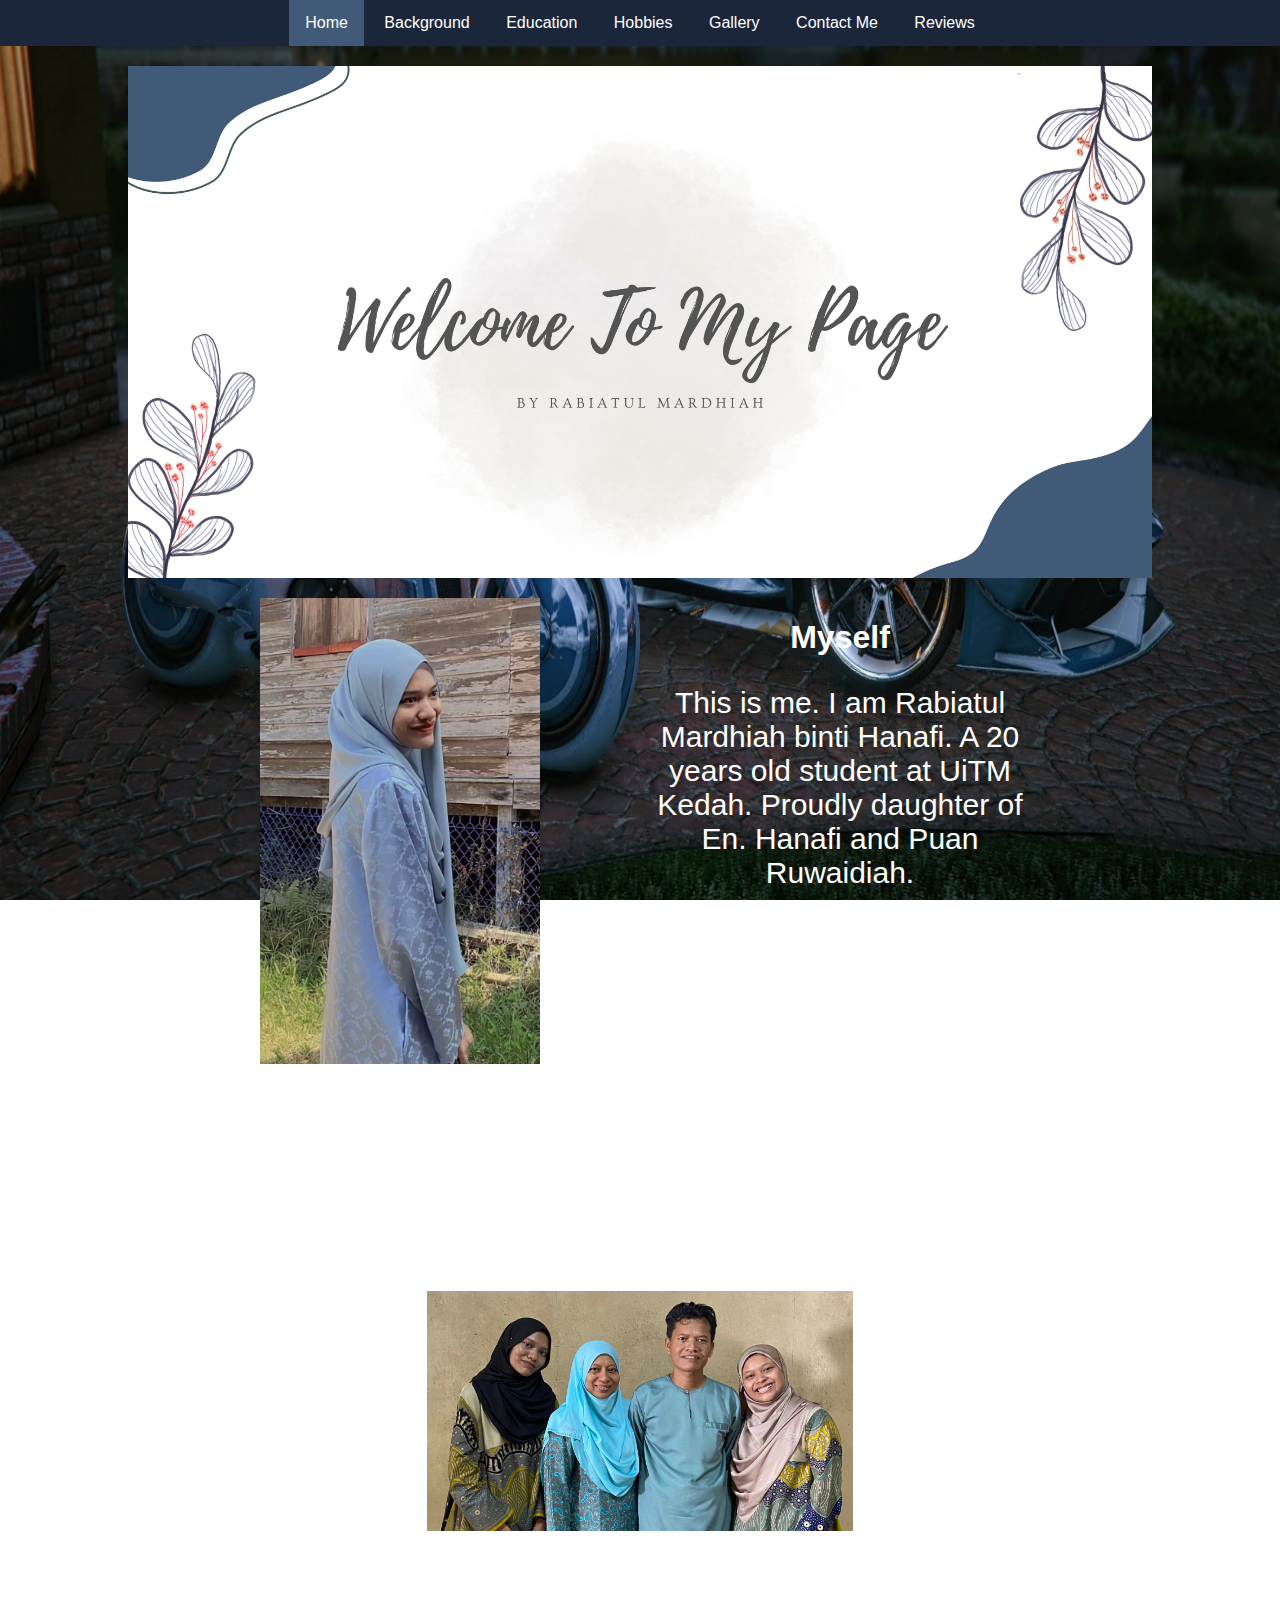
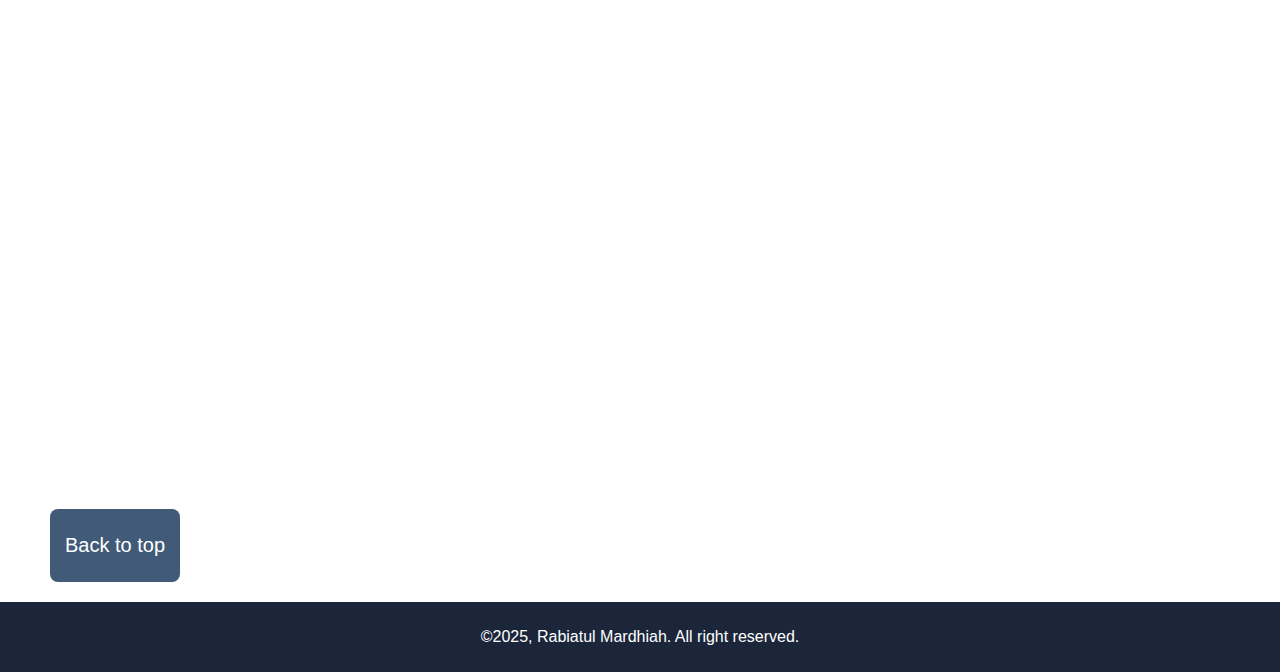
<file: index.html>
<!DOCTYPE html>
<html lang="en">
<head>
    <meta charset="UTF-8">
    <meta name="viewport" content="width=device-width, initial-scale=1.0">
    <title>Home | Rabiatul's Site</title>
  <link rel="stylesheet" href="style.css"> 
</head>

<body>

<!--Navigation bar-->
<a name="top"><nav></a>
	<ul>
		<li><a class="active" href="index.html">Home</a></li>
		<li><a href="background.html">Background</a></li>
		<li><a href="education.html">Education</a></li>
		<li><a href="hobbies.html">Hobbies</a></li>
		<li><a href="gallery.html">Gallery</a></li>
		<li><a href="contact.html">Contact Me</a></li>
		<li><a href="review.html">Reviews</a></li>
	</ul>
</nav>


<!--Banner section with div tags-->
<div class="banner1">
       <img src="images/banner1.jpg">
</div>

<!--Content-->
<div class="home">
<div class="row">
	<div class="column middle">
	<img src="images/me1.jpg">
	</div>

	<div class="column side">
	<h1 style="text-align: center">Myself</h1>
	<p style="font-size: 30px; text-align:center">This is me. I am Rabiatul Mardhiah binti Hanafi. A 20 years old student at UiTM Kedah. Proudly daughter of En. Hanafi and Puan Ruwaidiah.</p>
	</div>
</div>
</div>

<div class="family">
	<img src="images/fam1.jpg">
	<h2 style="text-decoration: underline; text-align: center;">This is my family</h2>
	<p style="text-align: justify;">A lovely family of four (4). My strength, my supporter, my reason to keep going no matter what. Appraise to them for keep giving me unlimited support especially my mother, never give up on praying for me in every situation. My father, always give me life advice for me to always keep positive everyday, and my sister who loves to cook for me hehe. ;b. I love them so much.</p>
</div>



<div class="button">
<p><a href="#top">Back to top</a></p>
</div>



<!--Footer-->
<div class="footer">
	<p>&copy2025, Rabiatul Mardhiah. All right reserved.
	</p>
</div>

</body>
</html>
</file>
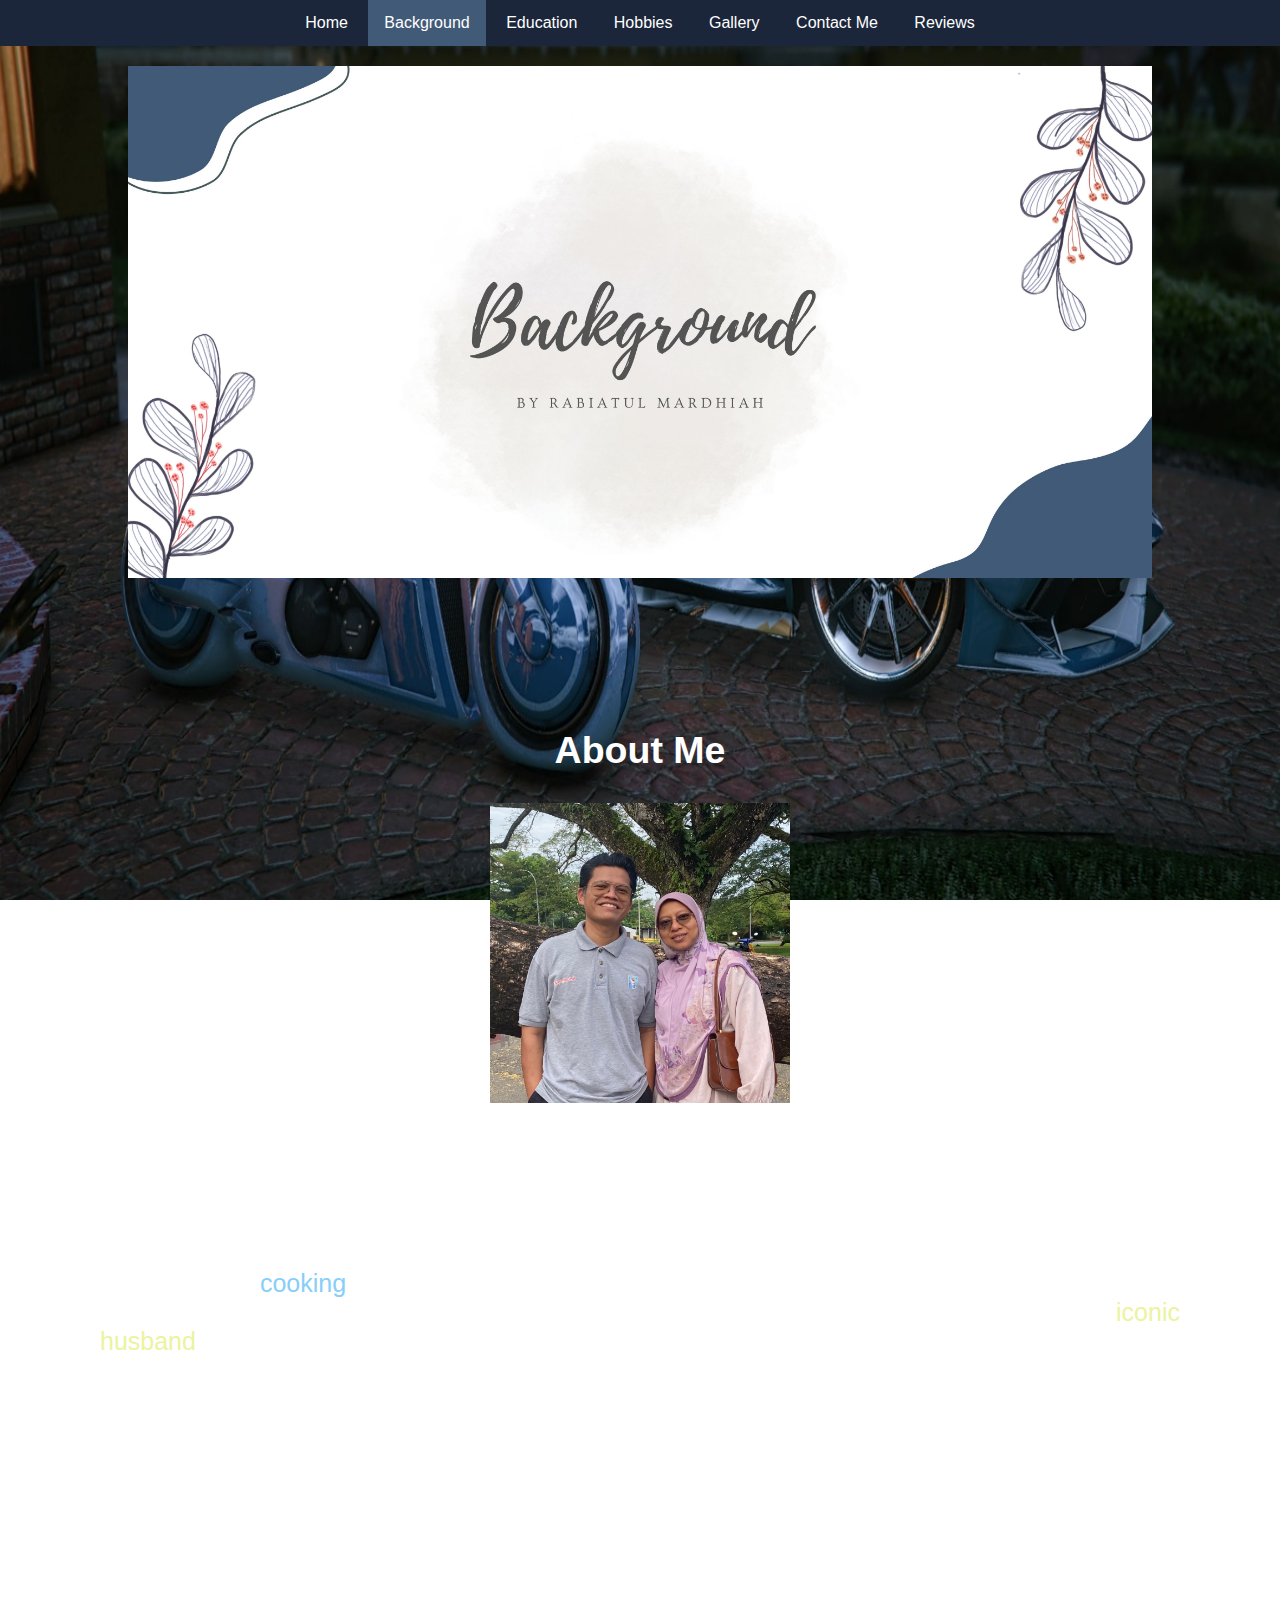
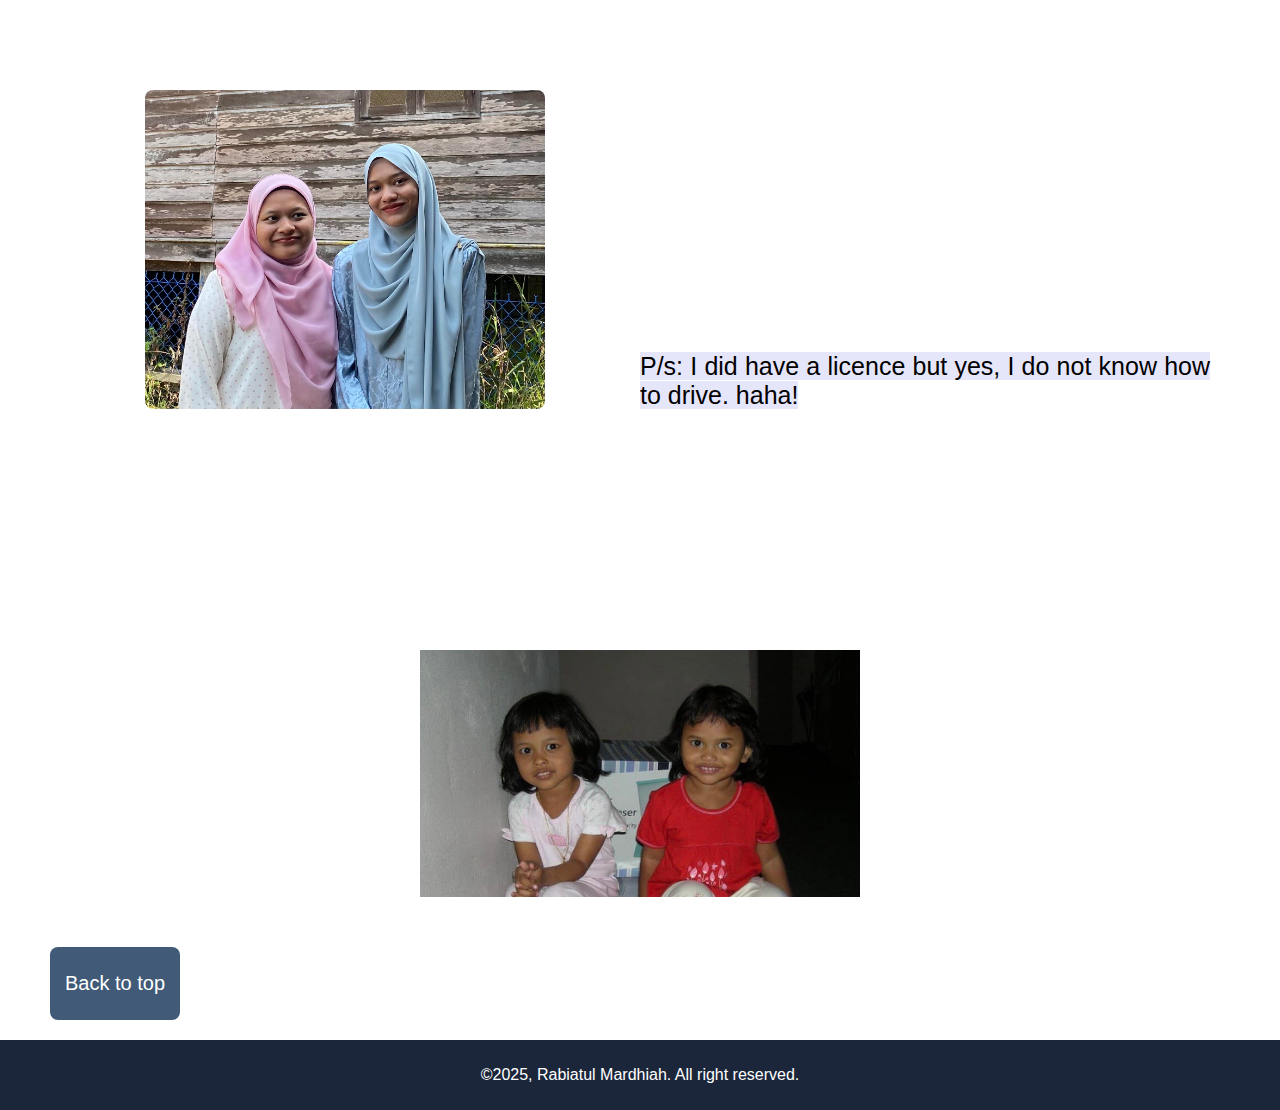
<file: background.html>
<!DOCTYPE html>
<html lang="en">
<head>
    <meta charset="UTF-8">
    <meta name="viewport" content="width=device-width, initial-scale=1.0">
    <title>Background | Rabiatul's Site</title>
  <link rel="stylesheet" href="style.css"> 
</head>

<body>

<!--Navigation bar-->
<a name="top"><nav></a>
	<ul>
		<li><a href="index.html">Home</a></li>
		<li><a class="active" href="background.html">Background</a></li>
		<li><a href="education.html">Education</a></li>
		<li><a href="hobbies.html">Hobbies</a></li>
		<li><a href="gallery.html">Gallery</a></li>
		<li><a href="contact.html">Contact Me</a></li>
		<li><a href="review.html">Reviews</a></li>
	</ul>
</nav>


<!--Banner section with div tags-->
<div class="banner1">
       <img src="images/banner2.jpg">
</div>


<!--Content-->
<div class="intro">
<h2 style="text-align: center">About Me</h2>
	<img src="images/fam2.jpg">
	<p>I was born in 22nd June 2005. I live in Kuala Terengganu since I was born. But we had gone through some movings way before and now it's been 17 years in Terengganu. I am half Terengganu and half Johor.</p>
	<p>My lovely mummy is from Terengganu. She was a good mother ever since i was a kid. She is really good in <span style="color:#87CEFA">cooking</span> and educating me and my sister from we were still child by age until now. My daddy, is from Johor. But he speaks terengganu better than me. He is just such as<span style="color: #ecf39e"> iconic husband </span>ever. He can do everything except for one thing, cooking.</p>
	<p>My parents are both lectures in Universiti Malaysia Terengganu. In same field, same faculty, except for different subject. They teach maths.</p>

</div>

<div class="intro2">
<h2 style="text-align: center;">My Sister</h2>
	<section>
	<nav>
		<img src="images/sis1.jpg">
	</nav>
	<article>
		<p>This is my big sister, Sufiatulatifah binti Hanafi. She is now study in UiTM Dungun, Bachelor science in food service management. She is a good sister indeed. She always has the idea for me to be annoyed to her. But she is a great human being ever. She also always accompanied me everywhere I want to go. Never let me go by myself. As in I do not now how to drive.</p>
<p><span id="highlight" style="background-color:#e6e6fa; color: black;">P/s: I did have a licence but yes, I do not know how to drive. haha!</span></p>
	</article>
	</section>
</div>

<div class="intro3">
	<img src="images/sis2.jpg">
</div>

<div class="button">
<p><a href="#top">Back to top</a></p>
</div>

<!--footer-->
<div class="footer">
	<p>&copy2025, Rabiatul Mardhiah. All right reserved.
	</p>
</div>

</body>
</html>
</file>
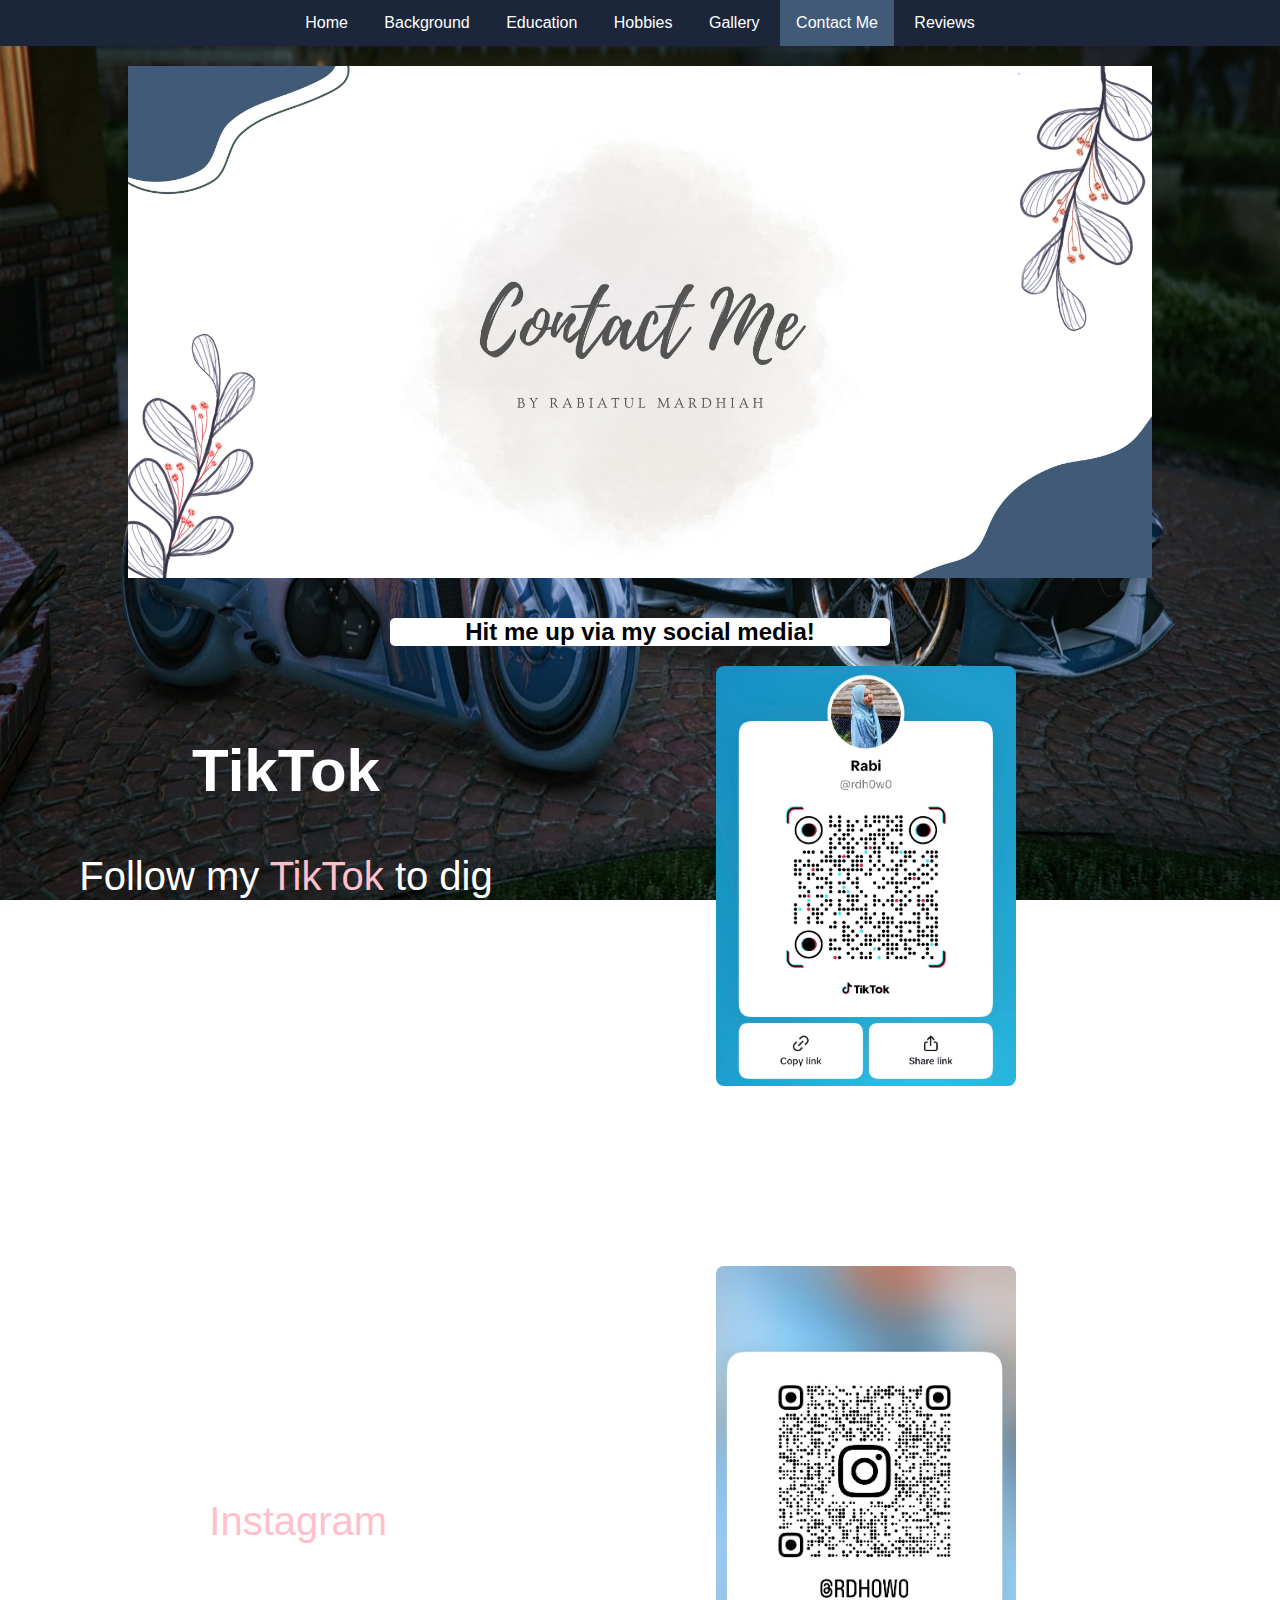
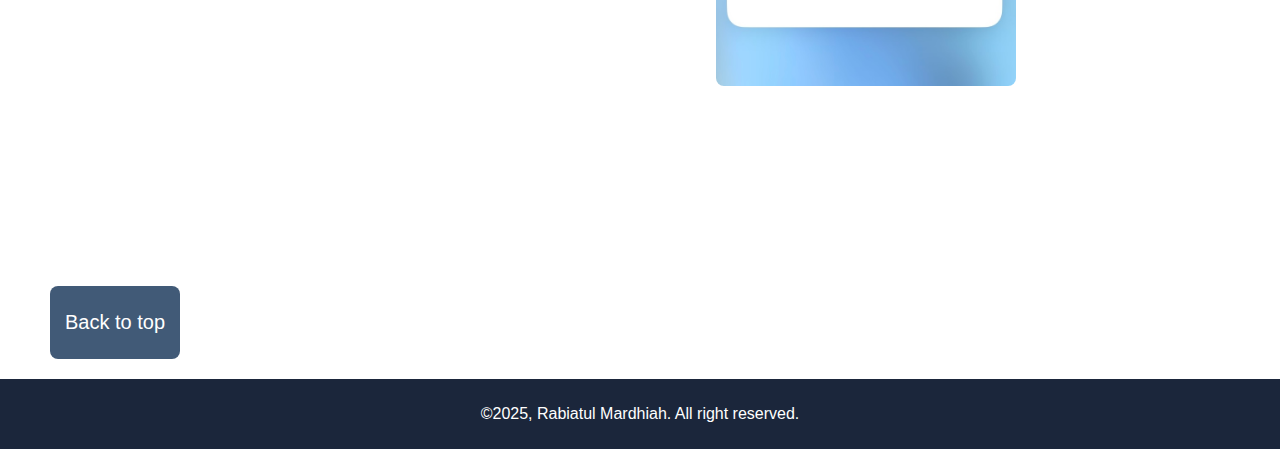
<file: contact.html>
<!DOCTYPE html>
<html lang="en">
<head>
    <meta charset="UTF-8">
    <meta name="viewport" content="width=device-width, initial-scale=1.0">
    <title>Contact Me | Rabiatul's Site</title>
  <link rel="stylesheet" href="style.css"> 
</head>

<body>

<!--Navigation bar-->
<a name="top"><nav></a>
	<ul>
		<li><a href="index.html">Home</a></li>
		<li><a href="background.html">Background</a></li>
		<li><a href="education.html">Education</a></li>
		<li><a href="hobbies.html">Hobbies</a></li>
		<li><a href="gallery.html">Gallery</a></li>
		<li><a class="active" href="contact.html">Contact Me</a></li>
		<li><a href="review.html">Reviews</a></li>
	</ul>
</nav>


<!--Banner section with div tags-->
<div class="banner1">
       <img src="images/banner5.jpg">
</div>


<!--Content for contact-->
<div class="contact">
	<h2>Hit me up via my social media!</h2>
</div>


<div class="tt">
<section>
	<nav>
	<h2>TikTok</h2>
	<p>Follow my <a href="https://www.tiktok.com/@rdhw._?_t=ZS-8x738CzLIVL&_r=1" target="_blank">TikTok</a> to dig deeper about my life.</p>
	</nav>
	<article>
		<img src="images/tt.jpg">
	</article>
</section>
</div>

<div class="ig">
<section>
	<nav>
	<h2>Instagram</h2>
	<p>Also feel free to hit me on my <a href="https://www.instagram.com/invites/contact/?igsh=dz5w3sv70bck&utm_content=2lxx5vt" target="_blank">Instagram</a> also!</p>
	</nav>
	<article>
		<img src="images/igqr.jpg">
	</article>
</section>
</div>

<div class="button">
<p><a href="#top">Back to top</a></p>
</div>


<!--footer-->
<div class="footer">
	<p>&copy2025, Rabiatul Mardhiah. All right reserved.
	</p>
</div>

</body>
</html>
</file>
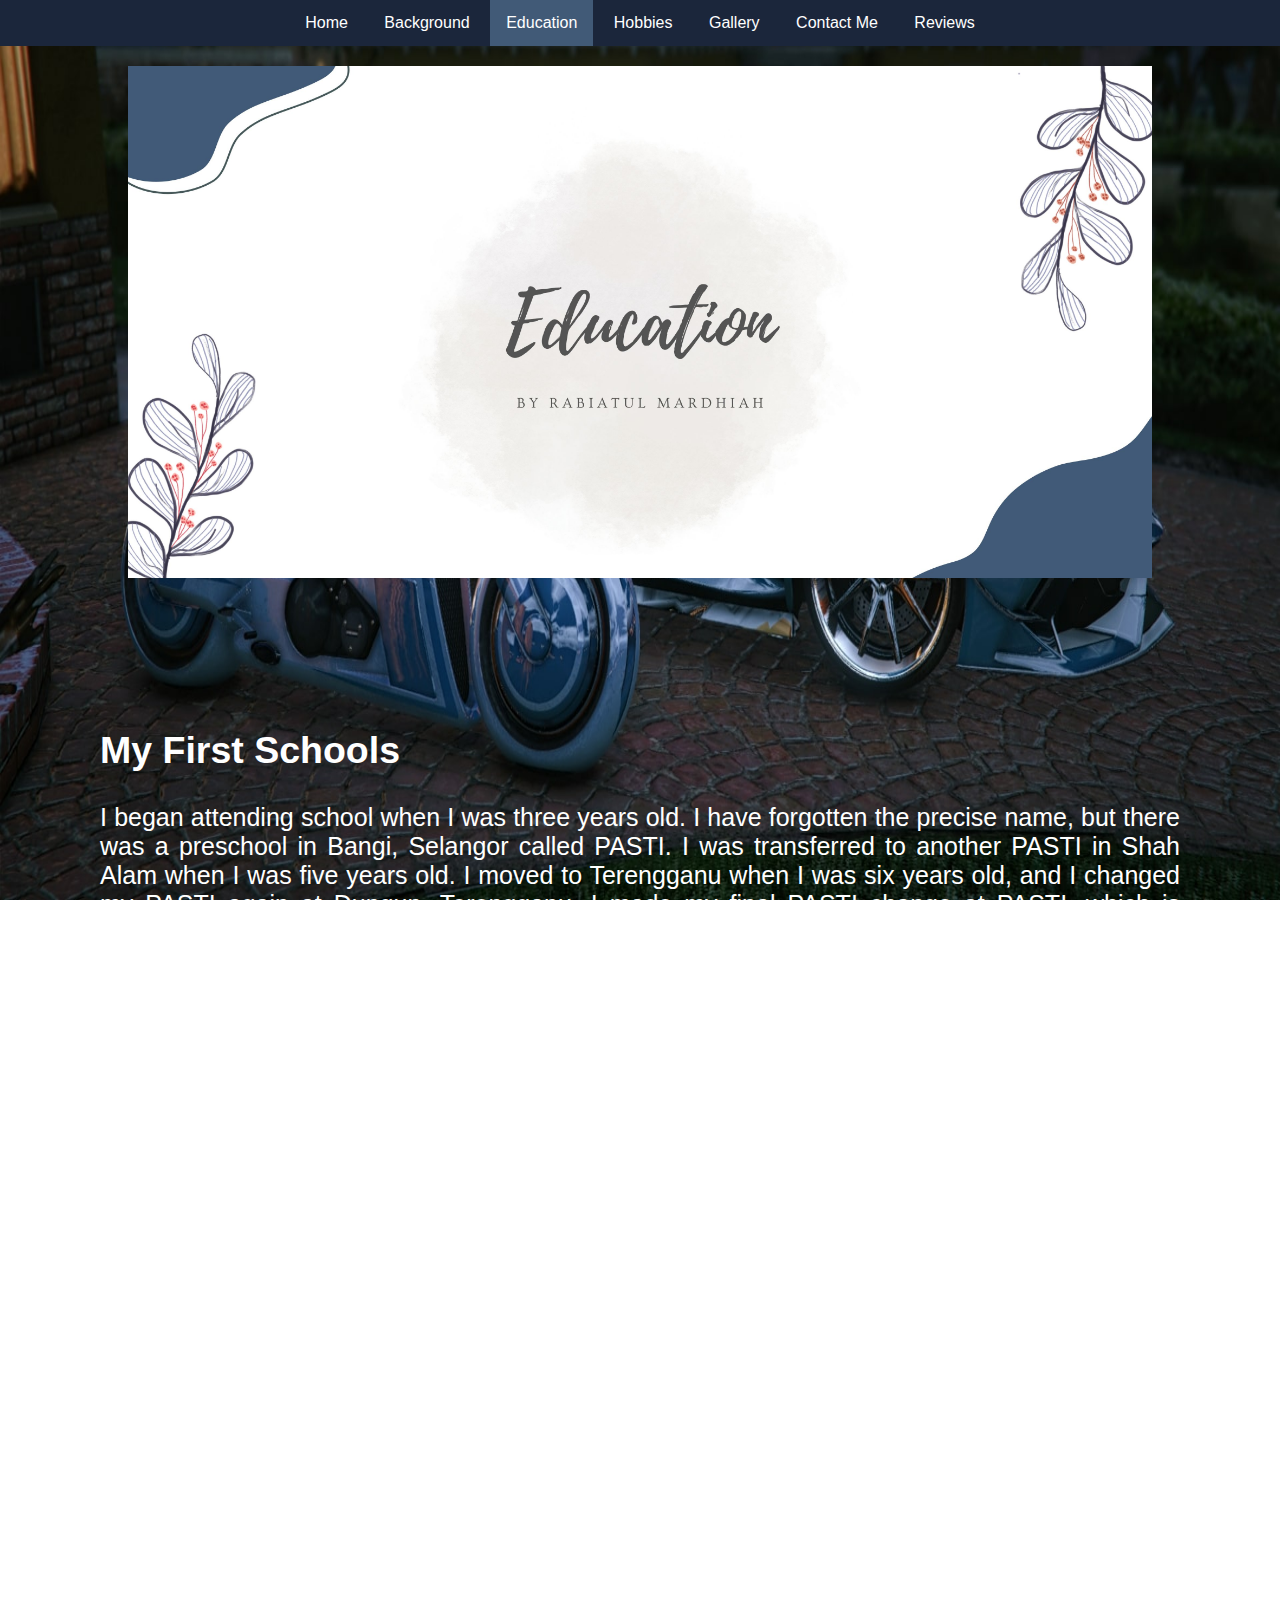
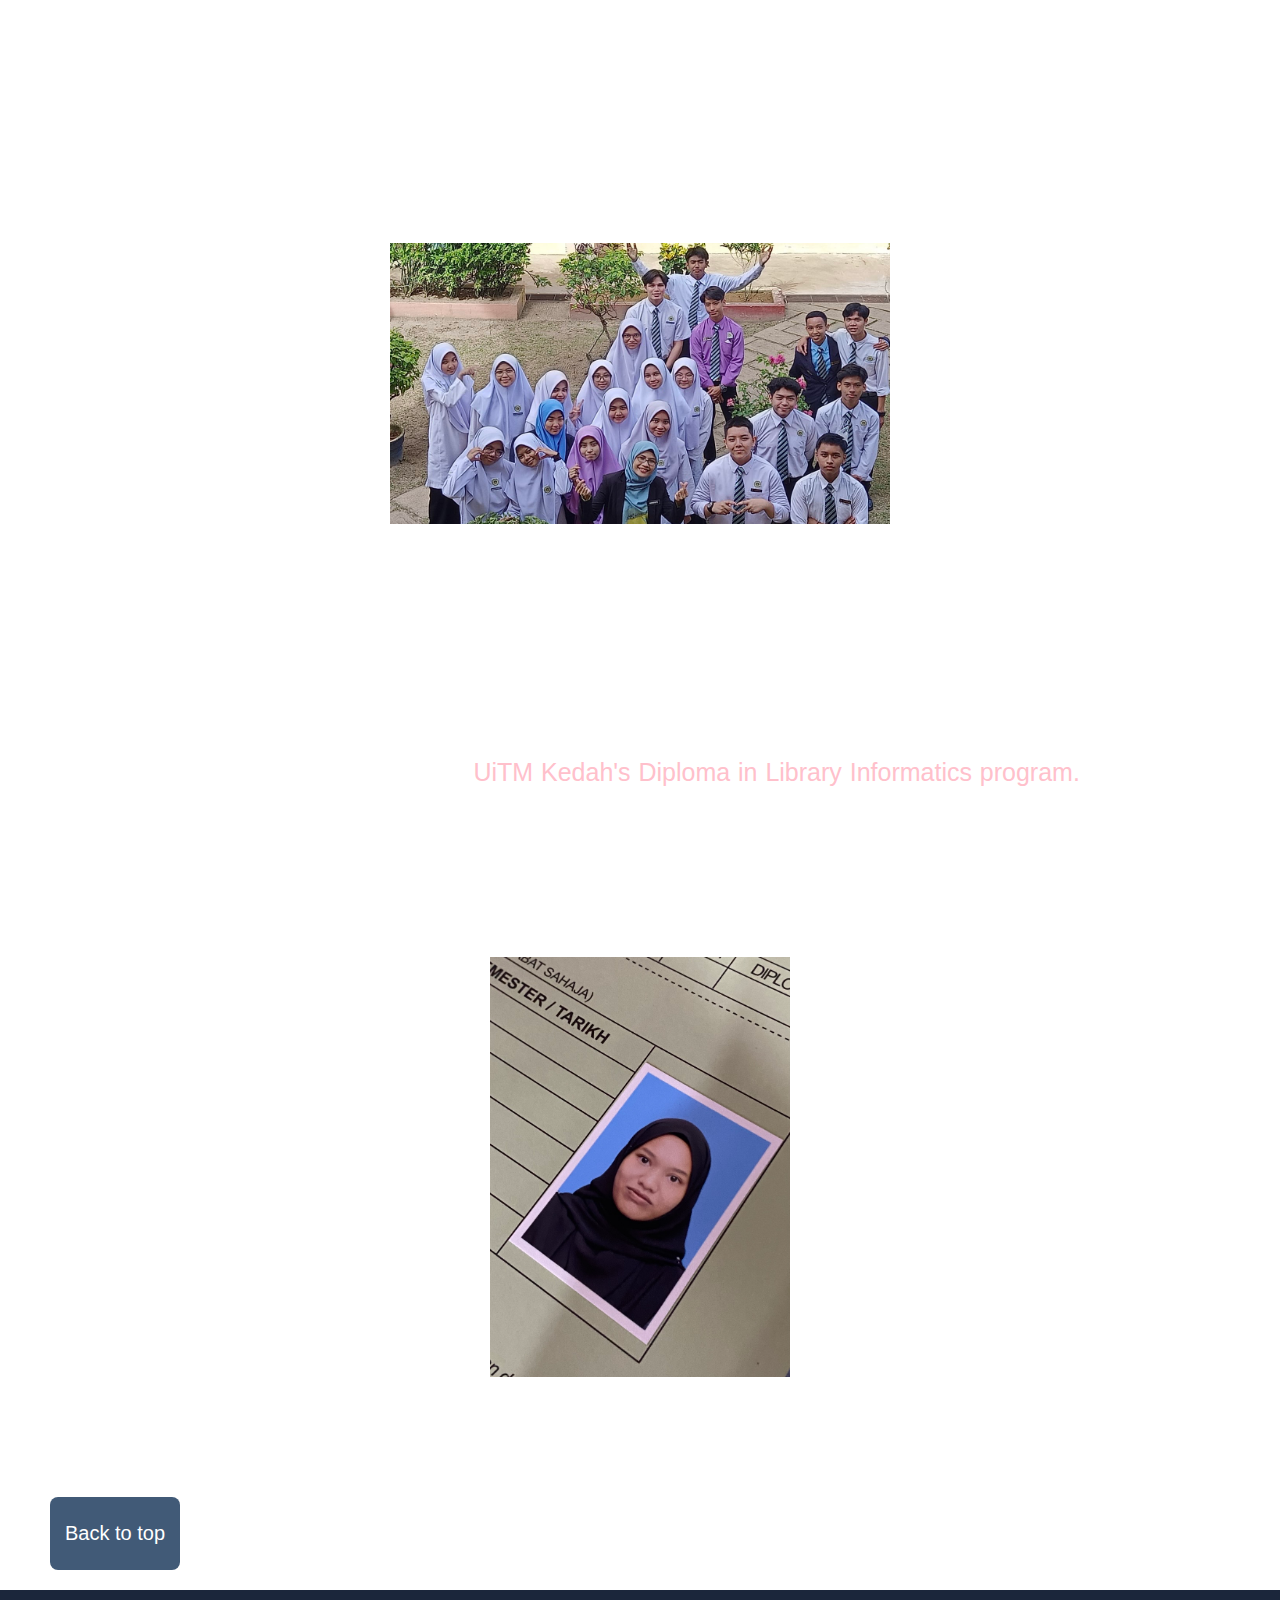
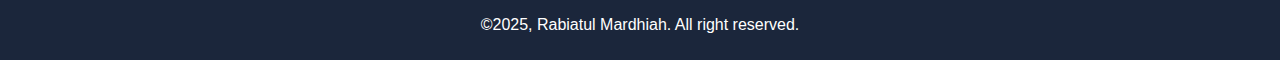
<file: education.html>
<!DOCTYPE html>
<html lang="en">
<head>
    <meta charset="UTF-8">
    <meta name="viewport" content="width=device-width, initial-scale=1.0">
    <title>Education | Rabiatul's Site</title>
  <link rel="stylesheet" href="style.css"> 
</head>

<body>

<!--Navigation bar-->
<a name="top"><nav></a>
	<ul>
		<li><a href="index.html">Home</a></li>
		<li><a href="background.html">Background</a></li>
		<li><a class="active" href="education.html">Education</a></li>
		<li><a href="hobbies.html">Hobbies</a></li>
		<li><a href="gallery.html">Gallery</a></li>
		<li><a href="contact.html">Contact Me</a></li>
		<li><a href="review.html">Reviews</a></li>
	</ul>
</nav>


<!--Banner section with div tags-->
<div class="banner1">
       <img src="images/banner3.jpg">
</div>

<!--Content-->
<div class="edu1">
<h2>My First Schools</h2>
<p>I began attending school when I was three years old.  I have forgotten the precise name, but there was a preschool in Bangi, Selangor called PASTI.  I was transferred to another PASTI in Shah Alam when I was five years old.  I moved to Terengganu when I was six years old, and I changed my PASTI again at Dungun, Terengganu.  I made my final PASTI change at PASTI, which is situated in Batu Rakit, Kuala Nerus, Terengganu.</p>

<h2>My Primary Schools</h2>
<p>I attended three elementary schools.  I attended <i>Sekolah Kebangsaan Mengabang Telipot</i> from January 2012 to September 2013, when I was seven or eight years old.  There, my sister and I began our school years.  I transferred to Sekolah Kebangsaan Tok Jiring in October 2013.  My house is close to this school.  I went there for only 4 month.  And again, I relocate for the last time to Sekolah Kebangsaan Tanjung Gelam (SKTG) in February 2014.  I went there because it's closer to my parents's office.  They find it simple to come get me after school.</p>
<p>I completed my UPSR at SKTG, where I stayed for four years.  Although I am not a particularly good student, I would say that my performance was ok.  I got <b>1A, 2Bs, and 3Cs.</b>  I left primary school there with many fond memories and no disciplinary issues.</p>

<h2>My Secondary Schools</h2>
<p>As I started form 1, I went to Sekolah Menengah Kebangsaan Kompleks Gong Badak (SMKKGB or KGB).  The year was 2018.  Up to Form 3, I was enrolled in the computer science stream.  Learning that subject was enjoyable.  When I took the course, I learnt the fundamentals of Python.  So, last semester (third semester), I had no trouble understanding how Python works.  In addition to that, I study music.  This subject was included in the computer science curriculum.  I enjoy going there because I've made a lot of amazing friends and the teachers are amazing.</p>
<p>I just so happened to fill out this one form at the end of 2020.  The application pertains to my transfer to Sekolah Menengah Teknik Terengganu, an upscale institution that offers engineering stream courses, which aligned with my goals at the time.  Before I officially graduated from secondary school, that was my final school.  Excellent grades are definitely not for everyone, as I discovered when I took my Sijil Pelajaran Malaysia (SPM) there.  However, I am still able to receive credit for all ten subjects.</p>
<img src="images/class.jpg">
</div>
<div class="edu2">
<h2>My University Life</h2>
<p>Actually, I had intended to enrol in UIA's Asasi Bahasa Melayu course.  However, God is wiser than I am.  I ultimately enrolled in <span style="color: pink;">UiTM Kedah's Diploma in Library Informatics program.</span>  I had no idea that this topic would present you with topics you would never be aware of.  We learnt a lot about reference, cataloguing books and other resources, what metadata is, and how libraries are now integrated with technology, so we must also be tech-savvy.  I've managed to score higher than three points so far in this course.  I enjoy this course despite the fact that it is quite demanding and hard to understand.</p>
<img src="images/me4.jpg">
</div>

<div class="button">
	<p><a href="#top">Back to top</a></p>
</div>


<!--Footer-->
<div class="footer">
	<p>&copy2025, Rabiatul Mardhiah. All right reserved.
	</p>
</div>

</body>
</html>
</file>
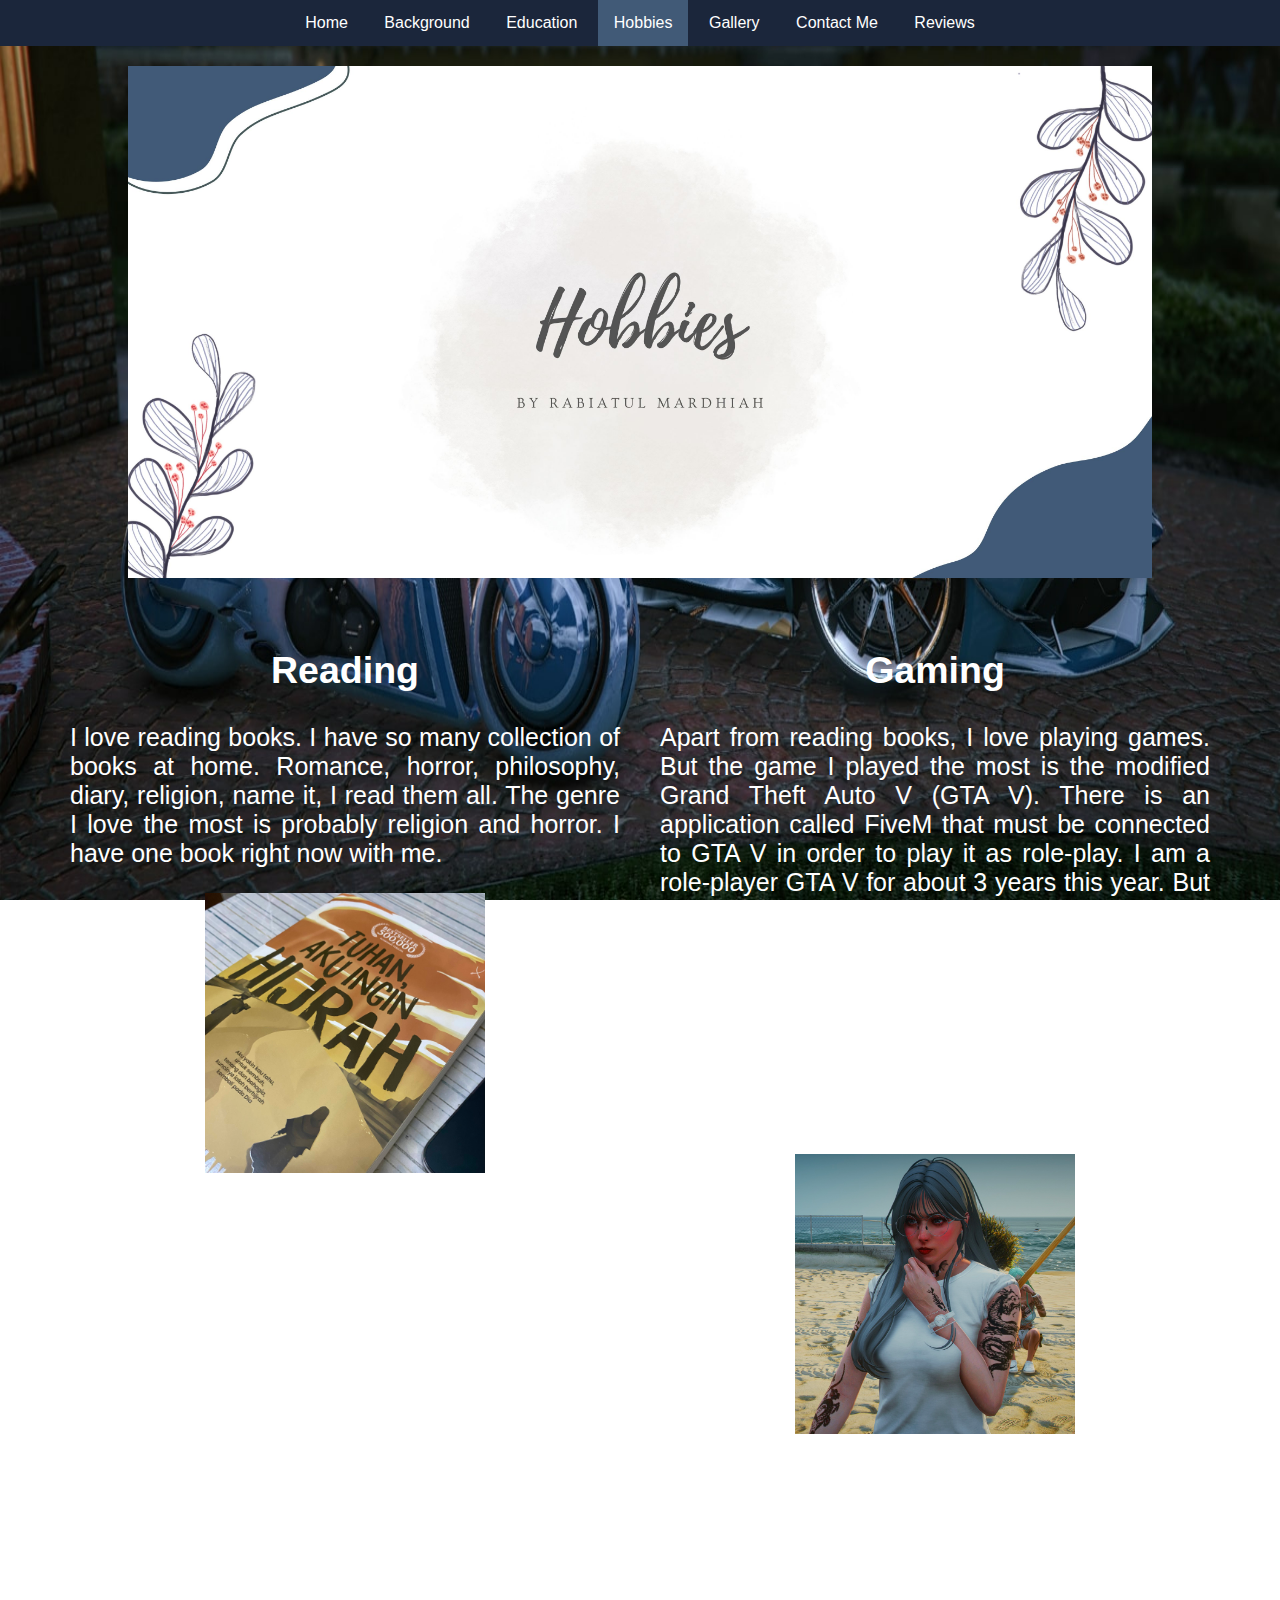
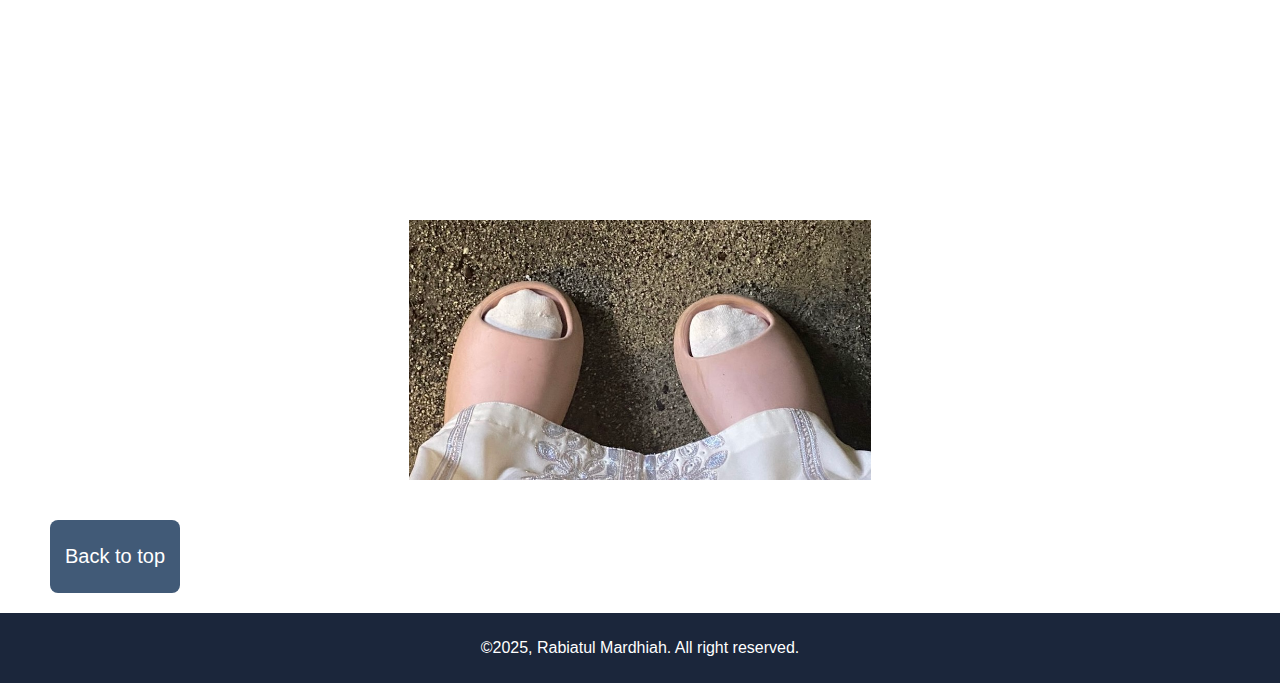
<file: hobbies.html>
<!DOCTYPE html>
<html lang="en">
<head>
    <meta charset="UTF-8">
    <meta name="viewport" content="width=device-width, initial-scale=1.0">
    <title>Hobbies | Rabiatul's Site</title>
  <link rel="stylesheet" href="style.css"> 
</head>

<body>

<!--Navigation bar-->
<a name="top"><nav></a>
	<ul>
		<li><a href="index.html">Home</a></li>
		<li><a href="background.html">Background</a></li>
		<li><a href="education.html">Education</a></li>
		<li><a class="active" href="hobbies.html">Hobbies</a></li>
		<li><a href="gallery.html">Gallery</a></li>
		<li><a href="contact.html">Contact Me</a></li>
		<li><a href="review.html">Reviews</a></li>
	</ul>
</nav>


<!--Banner section with div tags-->
<div class="banner1">
       <img src="images/banner6.jpg">
</div>



<!--Content-->
<div class="hobby">
<section>
<nav>
<h2>Reading</h2>
<p style="text-align: justify;"> I love reading books. I have so many collection of books at home. Romance, horror, philosophy, diary, religion, name it, I read them all. The genre I love the most is probably religion and horror. I have one book right now with me.</p>
<img src="images/book1.jpg">
<p style="text-align: justify;">This book is about the way that allows people to follow in order to change themselves to be a better person. It is a great book written by Adnin Roslan, a famous Ustadz of all social media such as TikTok and Instagram.</p>
</nav>

<article>
<h2>Gaming</h2>
<p style="text-align: justify;">Apart from reading books, I love playing games. But the game  I played the most is the modified Grand Theft Auto V (GTA V). There is an application called FiveM that must be connected to GTA V in order to play it as role-play. I am a role-player GTA V for about 3 years this year. But do not worry, the game does not influence me in a bad way. Before I played this game, I used to have low self-confidence, introvert and I do not know how to communicate well with people. But after I enter the world of role-player, this game boost my confident level. I started to be more talkative person and communicate well with people.</p> 
<img src="images/gta/gta3.jpg">
<p style="text-align: justify;">This is Haweena, my role-play character in FiveM. As I mentioned, this is just a role-play. So, everyone can be everything. If we cannot do it in real life, we can do it in here. As a muslim, we cannot wears tattoo, so in this game, we are allowed to wears tattoo. But mind you, this is just game, and I never ever bring anything that I do in that game to real life. This game is just an escapism for me for a while, away from real life stress.</p>

</article>
</section>
</div>

<div class="hobby2">
<img src="images/me3.jpg">
</div>



<!--Button-->
<div class="button">
<p><a href="#top">Back to top</a></p>
</div>
</div>

<!--footer-->
<div class="footer">
	<p>&copy2025, Rabiatul Mardhiah. All right reserved.
	</p>
</div>

</body>
</html>
</file>
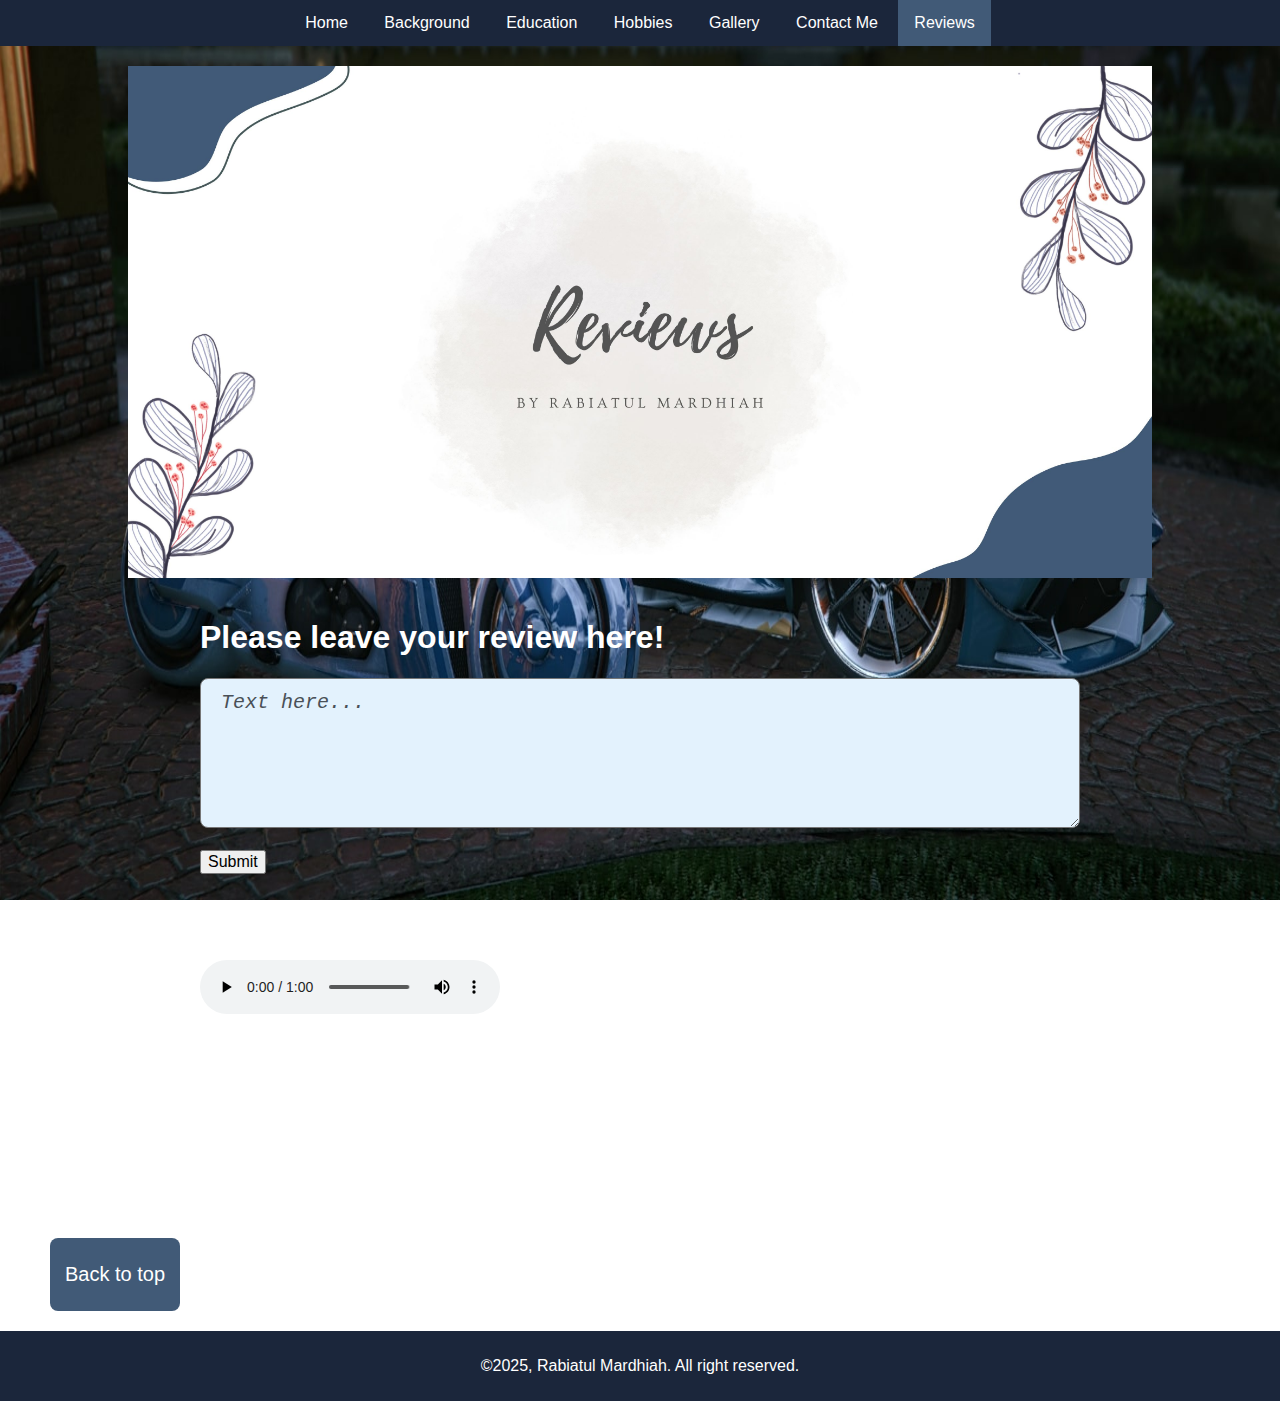
<file: review.html>
<!DOCTYPE html>
<html lang="en">
<head>
    <meta charset="UTF-8">
    <meta name="viewport" content="width=device-width, initial-scale=1.0">
    <title>Reviews | Rabiatul's Site</title>
  <link rel="stylesheet" href="style.css"> 
</head>

<body>

<!--Navigation bar-->
<a name="top"><nav></a>
	<ul>
		<li><a href="index.html">Home</a></li>
		<li><a href="background.html">Background</a></li>
		<li><a href="education.html">Education</a></li>
		<li><a href="hobbies.html">Hobbies</a></li>
		<li><a href="gallery.html">Gallery</a></li>
		<li><a href="contact.html">Contact Me</a></li>
		<li><a class="active" href="review.html">Reviews</a></li>
	</ul>
</nav>


<!--Banner section with div tags-->
<div class="banner1">
       <img src="images/banner7.jpg">
</div>

<div class="review">
<h1>Please leave your review here!</h1>
<form>
<textarea>Text here...</textarea>
<br><br>
<input style="font-size: 16px;" type="Submit"><br><br>
</form>
<h2>Enjoy the music!</h2>
<audio controls autoplay>
<source src="audio/bgsound.mp3" type="audio/mpeg">
</audio>
</div>



<div class="button">
<p><a href="#top">Back to top</a></p>
</div>

<!--Footer-->
<div class="footer">
	<p>&copy2025, Rabiatul Mardhiah. All right reserved.
	</p>
</div>

</body>
</html>
</file>
<file: style.css>
body {
  background-image: url('images/car.jpg');
  background-repeat: no-repeat;
  background-attachment: fixed; 
  background-size: 100% 100%;
  font-family: Arial, sans-serif;
  margin: 0;
  padding: 0;
}


p {
  white-space: normal;
  word-wrap: break-word;
}


ul {
  list-style-type: none;
  margin: 0;
  padding: 0;
  background-color: #1b263b;
  text-align: center; 
}

li {
  display: inline-block; 
}

li a {
  display: block;
  color: white;
  text-align: center;
  padding: 14px 16px;
  text-decoration: none;
}

li a:hover:not(.active) {
  background-color: #778da9;
}

.active {
  background-color: #415a77;
}

.header {
  background-color: #9cc5a1;
  padding: 20px;
  text-align: center;
}


.banner1 img {
  padding-top: 20px;
  padding-bottom: 20px;
  display: block;
  margin: auto;
  width: 80%;
  height: auto;
}


/* Media Query for Smaller Screens */
@media screen and (max-width: 768px) {
  .banner1 img {
    padding-top: 20px;
    display: block;
    margin: auto;
    width: 80%;
    height: auto;
  }
}

/*HOME*/
.home {
  border: 1px;
  border-radius: 15px;
  margin: auto;
  max-width: 800px;
  color: white;
  text-align: left;
}

.home img {
  width: 300px;
  padding-left: 20px;
}

.column {
  float: left; 
  color: white;
  box-sizing: border-box;
}

.column.middle {
  width: 50%;
  font-size: 30px;
}

.column.side {
  width: 50%;
}

.row::after {
  content: "";
  display: table;
  clear: both;
}

@media screen and (max-width: 768px) {
  .column.side,
  .column.middle {
    width: 100%;
  }
}

.family {
  text-align: center;
  padding: 200px;
  color: white;
  font-size: 28px;
}

.family img {
  display: block;
  margin: auto;
  width: auto;
  height: 280px;
  padding: 20px;
}



/*BACKGROUND*/
.intro {
  color: white;
  padding: 100px;
  text-align: justify;
  font-size: 25px;
}

.intro img {
  display: block;
  margin: auto;
  width: 300px;
  height: auto;
}

* {
  box-sizing: border-box;
}

.intro2 {
  padding-left: 50px;
  padding-right: 50px;
  color: white;
  text-align: left;
  font-size: 25px;
}

.intro2 nav {
  float: left;
  width: 50%;
  height: 550px;
  padding: 20px;
  text-align: center;
  font-size: 40px;
}

.intro2 article {
  float: left;
  margin: auto;
  padding-right: 20px;
  text-align: justify;
  width: 50%;
  height: 550px;
}

.intro2 section::after {
  content: "";
  display: table;
  clear: both;
}

.intro2 img {
  width: 400px;
  border-radius: 8px;
}

.intro3 img {
  display: block;
  border-radius: 8px;
  margin: auto;
  width: 500px;
  height: auto;
  padding: 30px;
}


/*EDUCATION*/
.edu1 {
  color: white;
  padding: 100px;
  text-align: justify;
  font-size: 25px
}

.edu1 img {
  display: block;
  margin: auto;
  width: 500px;
  height: auto;
}

.edu2 {
  color: white;
  padding-right: 100px;
  padding-left: 100px;
  padding-bottom: 100px;
  text-align: justify;
  font-size: 25px
}

.edu2 img {
  display: block;
  margin: auto;
  width: 300px;
  height: auto;
}


/*HOBBIES*/

* {
  box-sizing: border-box;
}

.hobby {
  padding-left: 50px;
  padding-right: 50px;
  color: white;
  text-align: left;
  font-size: 25px;
}

.hobby nav {
  float: left;
  width: 50%;
  height: 550px;
  padding: 20px;
  text-align: center;
  font-size: 25px;
}

.hobby article {
  float: left;
  margin: auto;
  padding: 20px;
  width: 50%;
  text-align: center;
}

.hobby section::after {
  content: "";
  display: table;
  clear: both;
}

.hobby img {
  width: 280px;
}

.hobby2 {
  text-align: center;
  color: white;
}

.hobby2 img {
  display: block;
  margin: auto;
  width: auto;
  height: 300px;
  padding: 20px;
}


/*GALLERY*/
.view4 {
  text-align: center;
  color: white;
  padding-bottom: 30px;
}

.view4 img {
  height: auto;
  width: 80%;
  display: block; 
  margin: auto;
  padding: 20px;
}

* {
  box-sizing: border-box;
}

.view5 nav {
  float: left;
  width: 50%;
  text-align: center;
  font-size: 25px;
  padding-top: 50px;
}

.view5 article {
  float: left;
  margin: auto;
  text-align: center;
  width: 50%;
  padding-top: 50px;
}

.view5 img {
  height: 600px; 
}


.view5 section::after {
  content: "";
  display: table;
  clear: both;
}

.view6 img {
  height: auto;
  width: 80%;
  display: block; 
  margin: auto;
  padding: 20px;
  
}

* {
  box-sizing: border-box;
}

.view7 nav {
  float: left;
  width: 50%;
  text-align: center;
  font-size: 25px;
  padding-top: 50px;
}

.view7 article {
  float: left;
  margin: auto;
  text-align: center;
  width: 50%;
  padding-top: 50px;
}

.view7 img {
  height: 400px; 
}


.view7 section::after {
  content: "";
  display: table;
  clear: both;
}

.gta1 {
  color: white;
  text-align: center;
}

.gta1 img {
  height: auto;
  width: 80%;
  display: block; 
  margin: auto;
  padding: 20px;
}

* {
  box-sizing: border-box;
}

.gta2 nav {
  float: left;
  width: 50%;
  text-align: center;
  font-size: 25px;
  padding-top: 50px;
}

.gta2 article {
  float: left;
  margin: auto;
  text-align: center;
  width: 50%;
  padding-top: 50px;
}

.gta2 img {
  height: 400px; 
}


.gta2 section::after {
  content: "";
  display: table;
  clear: both;
}
.gta2 img {
  height: 300px;
  display: block; 
  margin: auto;
  padding: 20px;
  
}


/*CONTACT*/
.contact {
  border: 10px;
  border-radius: 5px;
  max-width: 500px;
  margin: auto;
  background-color: white;
  text-align: center; 
}


* {
  box-sizing: border-box;
}


.tt {
  padding-left: 50px;
  padding-right: 50px;
  color: white;
  text-align: left;
}

.tt nav {
  float: left;
  width: 40%;
  height: 600px;
  padding: 20px;
  text-align: center;
  font-size: 40px;
}

.tt article {
  float: left;
  margin: auto;
  padding-right: 20px;
  text-align: center;
  width: 60%;
  height: 600px;
}

.tt section::after {
  content: "";
  display: table;
  clear: both;
}

.tt img {
  width: 300px;
  border-radius: 8px;
}

.tt a {
  color: pink;
  text-decoration: none;
}

.tt a:hover {
  color: #98c1d9;
}

* {
  box-sizing: border-box;
}

.ig {
  padding-left: 50px;
  padding-right: 50px;
  color: white;
  text-align: left;
}

.ig nav {
  float: left;
  width: 40%;
  height: 600px;
  padding: 20px;
  text-align: center;
  font-size: 40px;
}

.ig article {
  float: left;
  margin: auto;
  padding-right: 20px;
  text-align: center;
  width: 60%;
  height: 600px;
}

.ig section::after {
  content: "";
  display: table;
  clear: both;
}

.ig img {
  width: 300px;
  border-radius: 8px;
}

.ig a {
  color: pink;
  text-decoration: none;
}

.ig a:hover {
  color: #98c1d9;
}


/*REVIEWS*/

.review {
  color: white;
  padding-left: 200px;
  padding-right: 200px;
  padding-bottom: 200px;
}

textarea {
  width: 100%;
  height: 150px;
  padding: 12px 20px;
  box-sizing: border-box;
  border-radius: 8px;
  background-color: #e3f2fd;
  color: #495057;
  font-size: 20px;
  font-style: italic;
}


/*BUTTON*/
.button {
  text-align: center;
  background-color: #415a77;
  border: none;
  border-radius: 8px;
  padding: 5px 15px;
  text-decoration: none;
  display: inline-block;
  font-size: 20px;
  margin: 20px 50px;
  cursor: pointer;
  -webkit-transition-duration: 0.4s;
  transition-duration: 0.4s;
}

.button a {
  color: white;
  text-decoration: none;
}

.button:hover {
  box-shadow: 0 12px 16px 0 rgba(0,0,0,0.24),0 17px 50px 0 rgba(0,0,0,0.19);
  background-color: #778da9;
  text-align: center;
}


/*FOOTER*/
.footer {
  background-color: #1b263b;
  color: white;
  padding: 10px;
  text-align: center;
}
</file>
